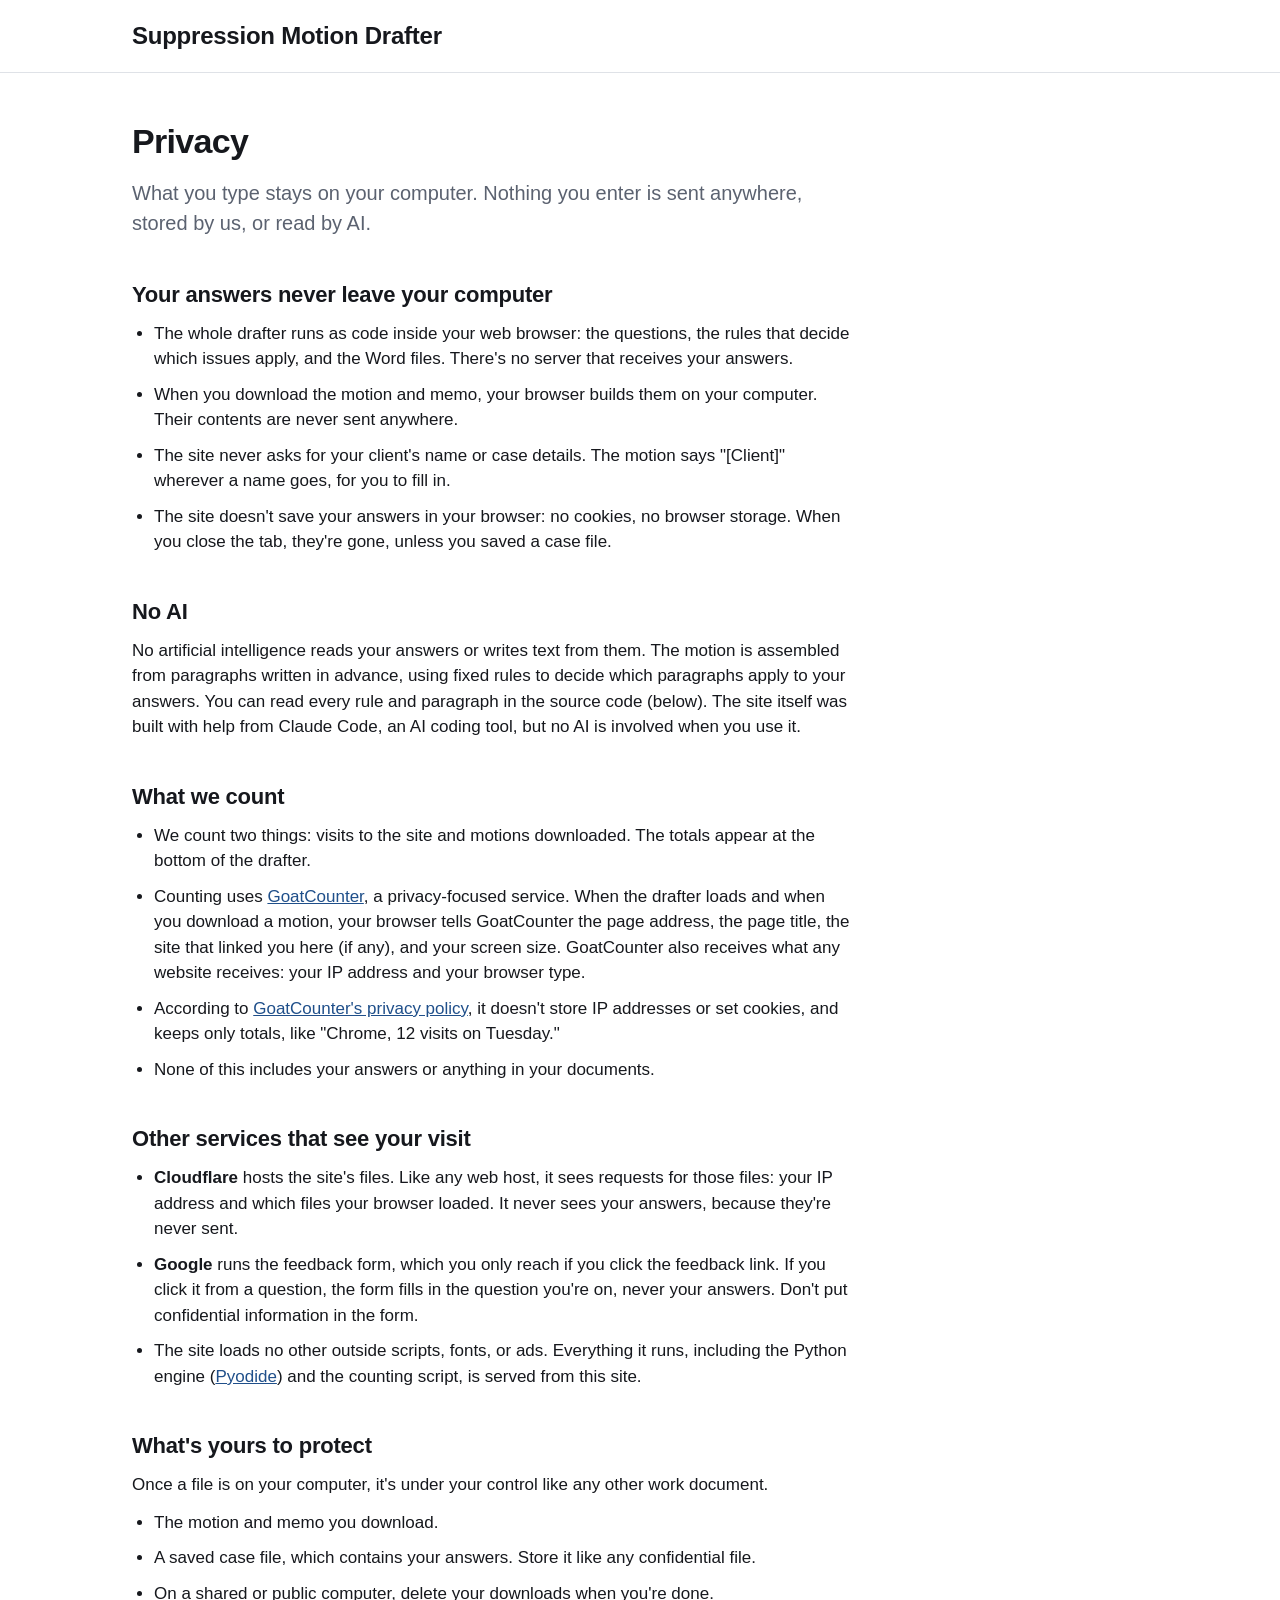
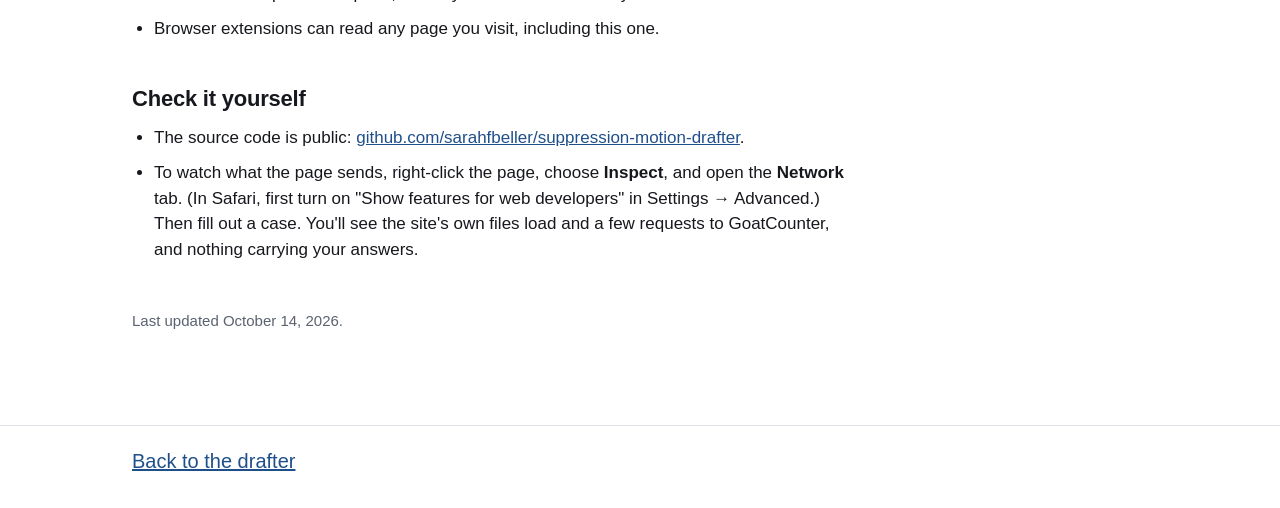
<file: app/privacy.html>
<!doctype html>
<html lang="en">
<head>
<meta charset="utf-8">
<meta name="viewport" content="width=device-width, initial-scale=1">
<title>Privacy · Suppression Motion Drafter</title>
<meta name="description" content="How the Suppression Motion Drafter keeps your client's information on your computer.">
<link rel="stylesheet" href="style.css?v=__BUILD__">
</head>
<body>
<header class="top">
  <div class="top-inner">
    <a class="brand" href="./">Suppression Motion Drafter</a>
  </div>
</header>

<main>
<div class="prose">
  <h1>Privacy</h1>
  <p class="lede">What you type stays on your computer. Nothing you enter is sent anywhere, stored by us, or read by AI.</p>

  <h2>Your answers never leave your computer</h2>
  <ul>
    <li>The whole drafter runs as code inside your web browser: the questions, the rules that decide which issues apply, and the Word files. There's no server that receives your answers.</li>
    <li>When you download the motion and memo, your browser builds them on your computer. Their contents are never sent anywhere.</li>
    <li>The site never asks for your client's name or case details. The motion says "[Client]" wherever a name goes, for you to fill in.</li>
    <li>The site doesn't save your answers in your browser: no cookies, no browser storage. When you close the tab, they're gone, unless you saved a case file.</li>
  </ul>

  <h2>No AI</h2>
  <p>No artificial intelligence reads your answers or writes text from them. The motion is assembled from paragraphs written in advance, using fixed rules to decide which paragraphs apply to your answers. You can read every rule and paragraph in the source code (below). The site itself was built with help from Claude Code, an AI coding tool, but no AI is involved when you use it.</p>

  <h2>What we count</h2>
  <ul>
    <li>We count two things: visits to the site and motions downloaded. The totals appear at the bottom of the drafter.</li>
    <li>Counting uses <a href="https://www.goatcounter.com">GoatCounter</a>, a privacy-focused service. When the drafter loads and when you download a motion, your browser tells GoatCounter the page address, the page title, the site that linked you here (if any), and your screen size. GoatCounter also receives what any website receives: your IP address and your browser type.</li>
    <li>According to <a href="https://www.goatcounter.com/help/privacy">GoatCounter's privacy policy</a>, it doesn't store IP addresses or set cookies, and keeps only totals, like "Chrome, 12 visits on Tuesday."</li>
    <li>None of this includes your answers or anything in your documents.</li>
  </ul>

  <h2>Other services that see your visit</h2>
  <ul>
    <li><strong>Cloudflare</strong> hosts the site's files. Like any web host, it sees requests for those files: your IP address and which files your browser loaded. It never sees your answers, because they're never sent.</li>
    <li><strong>Google</strong> runs the feedback form, which you only reach if you click the feedback link. If you click it from a question, the form fills in the question you're on, never your answers. Don't put confidential information in the form.</li>
    <li>The site loads no other outside scripts, fonts, or ads. Everything it runs, including the Python engine (<a href="https://pyodide.org">Pyodide</a>) and the counting script, is served from this site.</li>
  </ul>

  <h2>What's yours to protect</h2>
  <p>Once a file is on your computer, it's under your control like any other work document.</p>
  <ul>
    <li>The motion and memo you download.</li>
    <li>A saved case file, which contains your answers. Store it like any confidential file.</li>
    <li>On a shared or public computer, delete your downloads when you're done.</li>
    <li>Browser extensions can read any page you visit, including this one.</li>
  </ul>

  <h2>Check it yourself</h2>
  <ul>
    <li>The source code is public: <a href="https://github.com/sarahfbeller/suppression-motion-drafter">github.com/sarahfbeller/suppression-motion-drafter</a>.</li>
    <li>To watch what the page sends, right-click the page, choose <strong>Inspect</strong>, and open the <strong>Network</strong> tab. (In Safari, first turn on "Show features for web developers" in Settings → Advanced.) Then fill out a case. You'll see the site's own files load and a few requests to GoatCounter, and nothing carrying your answers.</li>
  </ul>

  <p class="small">Last updated October 14, 2026.</p>
</div>
</main>

<footer class="foot">
  <div class="foot-inner">
    <span><a href="./">Back to the drafter</a></span>
  </div>
</footer>
</body>
</html>
</file>
<file: app/style.css>
:root {
  --ink: #16181d;
  --muted: #5b6270;
  --faint: #8a909c;
  --line: #dfe2e7;
  --line-strong: #b9bec7;
  --bg: #ffffff;
  --panel: #f6f7f9;
  --accent: #1f4f8a;
  --accent-hover: #193f70;
  --accent-ink: #ffffff;
  --accent-soft: #eef3fa;
  --accent-disabled: #a9b6c8;
  --focus: #f5c518;
  --error: #b42318;
}
* { box-sizing: border-box; }
html, body { margin: 0; }
body {
  background: var(--bg); color: var(--ink);
  font: 17px/1.5 -apple-system, BlinkMacSystemFont, "Segoe UI", Roboto, "Helvetica Neue", Arial, sans-serif;
  -webkit-font-smoothing: antialiased;
}
a { color: var(--accent); }
button { font: inherit; }
.hidden { display: none !important; }
.sr-only { position: absolute; width: 1px; height: 1px; overflow: hidden; clip: rect(0 0 0 0); white-space: nowrap; }

/* Header */
.top { border-bottom: 1px solid var(--line); }
.top-inner { max-width: 1080px; margin: 0 auto; padding: 18px 32px; display: flex; align-items: center; justify-content: space-between; }
.brand { font-size: 24px; font-weight: 650; letter-spacing: -.01em; color: var(--ink); text-decoration: none; }
.linkish { background: none; border: 0; padding: 0; color: var(--accent); cursor: pointer; text-decoration: underline; text-underline-offset: 3px; font-size: 15px; }

main { max-width: 1080px; margin: 0 auto; padding: 48px 32px 80px; }

/* Text */
h1 { font-size: 34px; line-height: 1.2; letter-spacing: -.02em; margin: 0 0 16px; font-weight: 700; }
.lede { font-size: 20px; color: var(--muted); margin: 0 0 32px; }
.lede.small-lede { font-size: 18px; }
.small { font-size: 15px; color: var(--muted); }
.status { font-size: 15px; color: var(--muted); min-height: 1.5em; margin-top: 16px; }
.status.error { color: var(--error); }

/* First screen */
.start { max-width: 680px; }
.notice { border-left: 4px solid var(--line-strong); padding: 2px 0 2px 18px; margin: 0 0 20px; }
.notice strong { display: block; margin-bottom: 2px; }
.notice p { margin: 0; color: var(--muted); }
.actions { display: flex; align-items: center; gap: 24px; margin-top: 36px; }

/* Buttons */
.btn { display: inline-flex; align-items: center; gap: 8px; border-radius: 6px; padding: 11px 22px; border: 1px solid transparent; cursor: pointer; font-weight: 600; transition: background .12s, border-color .12s; }
.btn-primary { background: var(--accent); color: var(--accent-ink); }
.btn-primary:hover { background: var(--accent-hover); }
.btn-primary:disabled { background: var(--accent-disabled); cursor: not-allowed; }
.btn-secondary { background: var(--bg); color: var(--ink); border-color: var(--line-strong); }
.btn-secondary:hover { background: var(--panel); }
.btn-secondary:disabled { color: var(--faint); cursor: not-allowed; }
.btn:focus-visible, .opt:focus-within, .linkish:focus-visible, .text-answer:focus-visible { outline: 3px solid var(--focus); outline-offset: 2px; }

/* Question screen */
.qgrid { display: grid; grid-template-columns: minmax(0, 1fr) 280px; gap: 72px; align-items: start; }
.qmain { max-width: 640px; }
.q-title { font-size: 28px; line-height: 1.25; letter-spacing: -.015em; margin: 0 0 24px; font-weight: 650; }
.q-hint { color: var(--muted); margin: -12px 0 24px; }
.opts { display: grid; gap: 10px; margin: 0; padding: 0; border: 0; min-width: 0; }
.opt { display: flex; align-items: flex-start; gap: 14px; padding: 14px 16px; border: 1px solid var(--line); border-radius: 8px; cursor: pointer; transition: border-color .12s, background .12s; position: relative; }
.opt:hover { border-color: var(--line-strong); background: var(--panel); }
.opt.on { border-color: var(--accent); background: var(--accent-soft); }
.opt input { position: absolute; opacity: 0; pointer-events: none; }
.mark { flex: none; width: 20px; height: 20px; margin-top: 2px; border: 2px solid var(--line-strong); background: var(--bg); display: grid; place-items: center; transition: border-color .12s, background .12s; }
.radio .mark { border-radius: 50%; }
.check .mark { border-radius: 4px; }
.opt.on .mark { border-color: var(--accent); background: var(--accent); }
.radio .opt.on .mark::after { content: ""; width: 8px; height: 8px; border-radius: 50%; background: #fff; }
.check .opt.on .mark::after { content: ""; width: 10px; height: 5px; border: 2px solid #fff; border-top: 0; border-right: 0; transform: translateY(-1px) rotate(-45deg); }
.text-answer { width: 100%; font: inherit; padding: 12px 14px; border: 1px solid var(--line-strong); border-radius: 8px; }
.qnav { display: flex; gap: 12px; margin-top: 36px; }

/* Step list */
.steps { border-top: 3px solid var(--accent); padding-top: 16px; position: sticky; top: 24px; }
.steps-title { font-size: 14px; font-weight: 600; color: var(--muted); text-transform: uppercase; letter-spacing: .06em; margin-bottom: 14px; }
.steps ol { list-style: none; margin: 0; padding: 0; position: relative; }
.steps ol::before { content: ""; position: absolute; left: 12px; top: 14px; bottom: 14px; width: 2px; background: var(--line); }
.steps li { position: relative; display: flex; align-items: center; gap: 14px; padding: 9px 0; font-size: 16px; }
.dot { position: relative; z-index: 1; flex: none; width: 26px; height: 26px; border-radius: 50%; border: 2px solid var(--line-strong); background: var(--bg); display: grid; place-items: center; font-size: 13px; font-weight: 650; color: var(--muted); }
.steps li.done .dot { border-color: var(--accent); color: var(--accent); }
.steps li.current .dot { border-color: var(--ink); background: var(--ink); color: #fff; }
.steps li.current .name { font-weight: 650; }
.steps li.todo .name { color: var(--muted); }
.steps li.done .name { background: none; border: 0; padding: 0; font: inherit; text-align: left; color: var(--accent); cursor: pointer; text-decoration: underline; text-underline-offset: 3px; text-decoration-color: rgba(31, 79, 138, .35); }
.steps li.done .name:hover { text-decoration-color: currentColor; }

/* Review */
.review { max-width: 760px; }
.rv-phase { font-size: 20px; margin: 40px 0 8px; font-weight: 650; }
.rv { border-top: 1px solid var(--line); }
.rv-row { display: grid; grid-template-columns: 1fr 1fr auto; gap: 24px; padding: 14px 0; border-bottom: 1px solid var(--line); }
.rv-q { color: var(--muted); font-size: 15px; }
.rv-a { font-size: 16px; }
.rv-a ul { margin: 0; padding-left: 18px; }
.none { color: var(--muted); }

/* Privacy page */
.prose { max-width: 720px; }
.prose h2 { font-size: 22px; letter-spacing: -.01em; margin: 40px 0 10px; font-weight: 650; }
.prose ul { margin: 0; padding-left: 22px; }
.prose li { margin-bottom: 10px; }
.prose p { margin: 0 0 12px; }
.prose .small { margin-top: 48px; }

/* Footer */
.foot { border-top: 1px solid var(--line); }
.foot-inner { max-width: 1080px; margin: 0 auto; padding: 20px 32px 32px; font-size: 20px; color: var(--muted); display: flex; flex-wrap: wrap; align-items: baseline; gap: 4px 0; }
.foot-count { margin-left: auto; padding-left: 24px; font-size: 16px; color: var(--faint); }
.foot-count b { color: var(--muted); font-weight: 600; }
.foot-sep { margin: 0 12px; color: var(--faint); }

/* Done */
.done-wrap { max-width: 760px; }
.downloads { display: flex; gap: 12px; margin: 28px 0 16px; }
.done-links { display: flex; gap: 24px; margin-top: 40px; }
</file>
